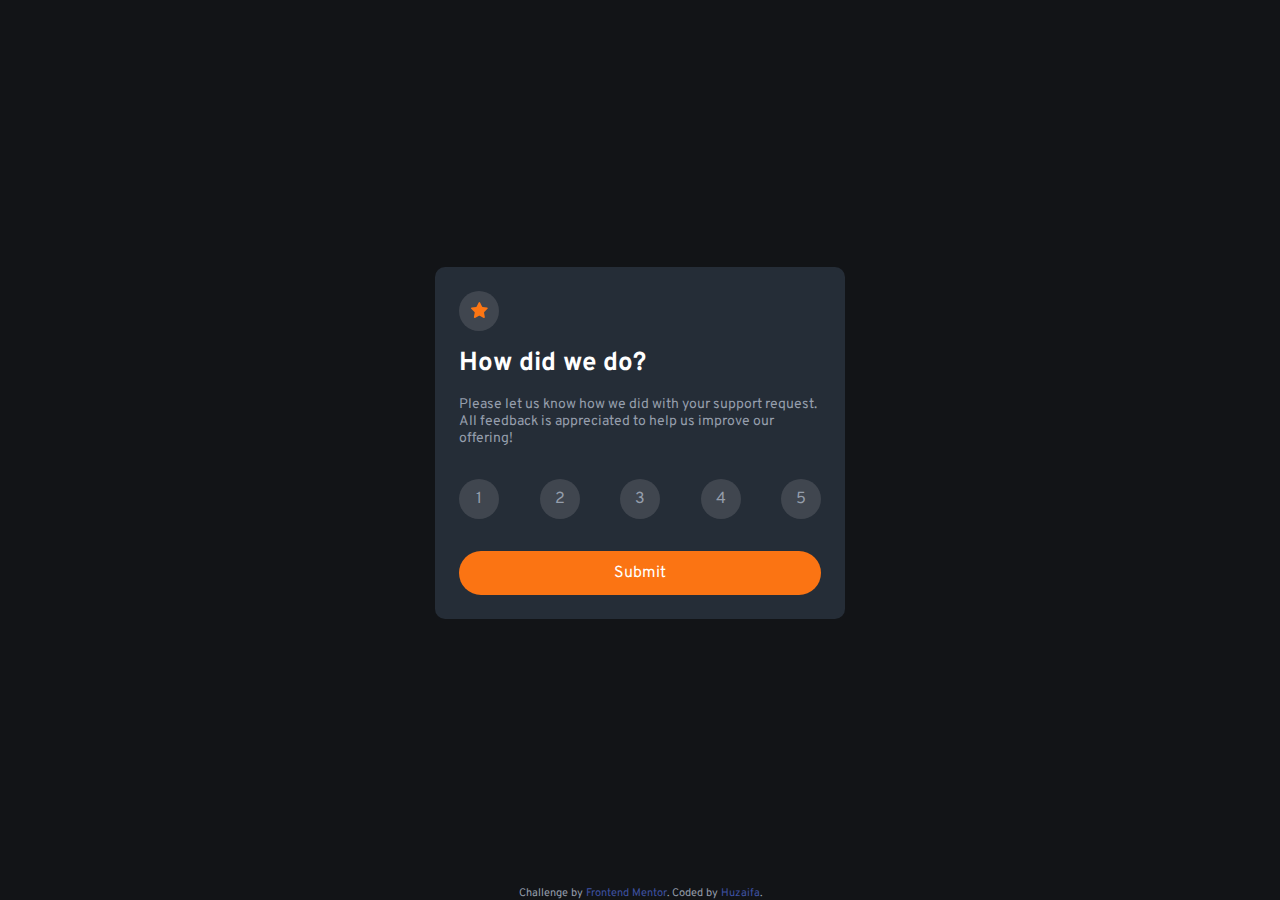
<file: index.html>
<!DOCTYPE html>
<html lang="en">
  <head>
    <meta charset="UTF-8" />
    <meta name="viewport" content="width=device-width, initial-scale=1.0" />
    <!-- displays site properly based on user's device -->
    <link rel="stylesheet" href="./css/globalReset.css" />
    <link rel="stylesheet" href="./css/styles.css" />
    <link
      rel="icon"
      type="image/png"
      sizes="32x32"
      href="./images/favicon-32x32.png"
    />

    <title>Rate Us!</title>

    <!-- Feel free to remove these styles or customise in your own stylesheet 👍 -->
    <style>
      .attribution {
        font-size: 11px;
        text-align: center;
      }
      .attribution a {
        color: hsl(228, 45%, 44%);
      }
    </style>
  </head>
  <body>
    <main>
      <div class="icon-container">
        <img class="icon-star" src="./images/icon-star.svg" alt="" />
      </div>
      <h1>How did we do?</h1>
      <p>
        Please let us know how we did with your support request. All feedback is
        appreciated to help us improve our offering!
      </p>
      <div class="rating-box">
        <span>1</span><span>2</span><span>3</span><span>4</span><span>5</span>
      </div>
      <button class="submit-feedback">
        <a href="/interactive-rating-component-main/thanks">Submit</a>
      </button>
    </main>

    <div class="attribution">
      Challenge by
      <a href="https://www.frontendmentor.io?ref=challenge" target="_blank"
        >Frontend Mentor</a
      >. Coded by <a href="#">Huzaifa</a>.
    </div>
  </body>
</html>
</file>
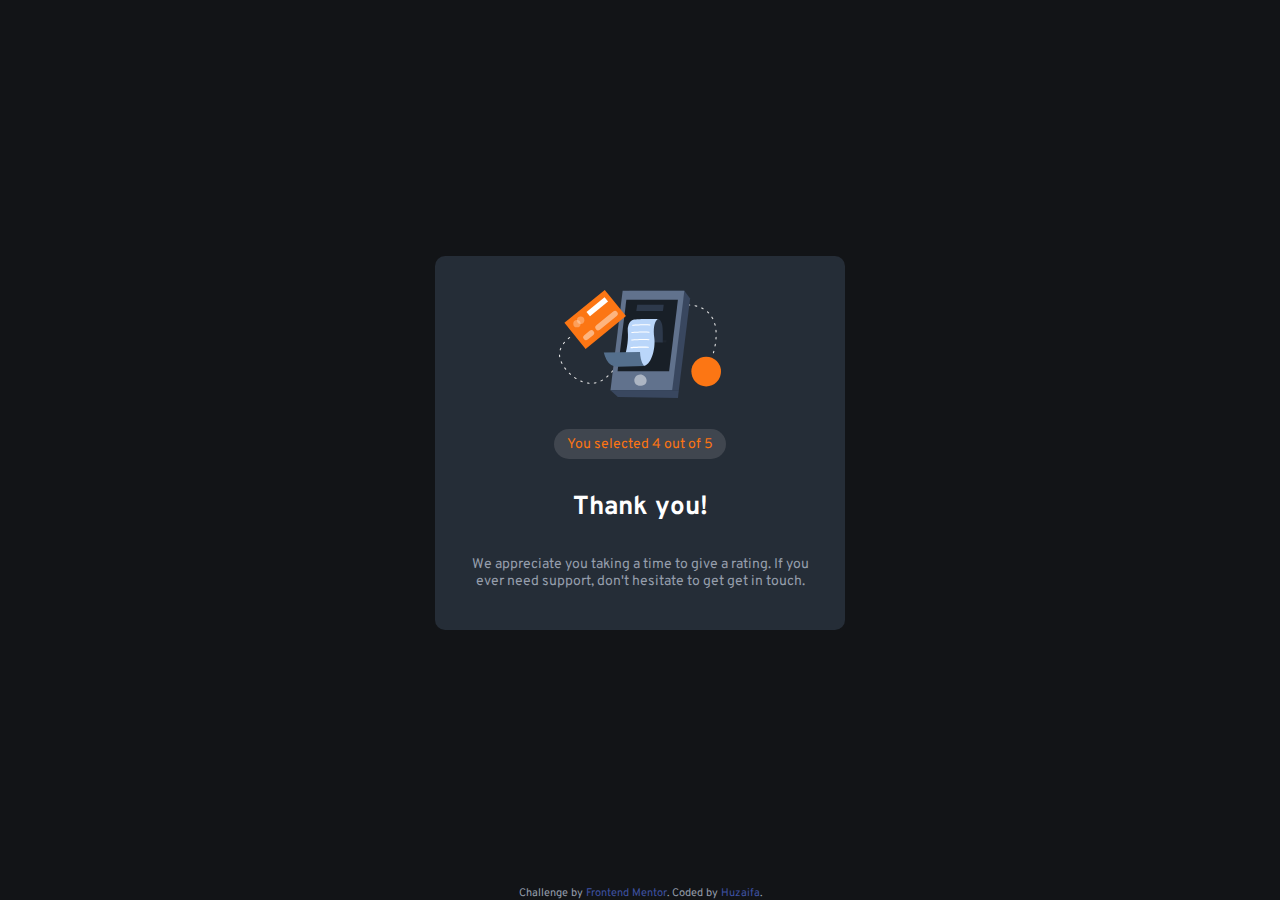
<file: thanks.html>
<!DOCTYPE html>
<html lang="en">
  <head>
    <meta charset="UTF-8" />
    <meta name="viewport" content="width=device-width, initial-scale=1.0" />
    <!-- displays site properly based on user's device -->
    <link rel="stylesheet" href="./css/globalReset.css" />
    <link rel="stylesheet" href="./css/styles.css" />
    <link
      rel="icon"
      type="image/png"
      sizes="32x32"
      href="./images/favicon-32x32.png"
    />

    <title>Rate Us!</title>

    <!-- Feel free to remove these styles or customise in your own stylesheet 👍 -->
    <style>
      .attribution {
        font-size: 11px;
        text-align: center;
      }
      .attribution a {
        color: hsl(228, 45%, 44%);
      }
    </style>
  </head>
  <body>
    <main class="thanks">
      <div class="thankyou-img-container">
        <img class="" src="./images/illustration-thank-you.svg" alt="" />
      </div>
      <div class="selected-rating">You selected 4 out of 5</div>
      <h1 class="thank-you">Thank you!</h1>
      <p class="thank-you-para">
        We appreciate you taking a time to give a rating. If you ever need
        support, don't hesitate to get get in touch.
      </p>
    </main>

    <div class="attribution">
      Challenge by
      <a href="https://www.frontendmentor.io?ref=challenge" target="_blank"
        >Frontend Mentor</a
      >. Coded by <a href="#">Huzaifa</a>.
    </div>
  </body>
</html>
</file>
<file: css/styles.css>
@import url("https://fonts.googleapis.com/css2?family=Overpass:wght@400;700&display=swap");

:root {
  --ff: "Overpass", sans-serif;
  --Orange: hsl(25, 97%, 53%);
  --White: hsl(0, 0%, 100%);
  --LightGrey: hsl(217, 12%, 63%);
  --MediumGrey: hsl(216, 10%, 28%);
  --DarkBlue: hsl(213, 19%, 18%);
  --VeryDarkBlue: hsl(216, 12%, 8%);
}

body {
  display: flex;
  align-items: center;
  justify-content: center;
  flex-direction: column;
  font-family: var(--ff);
  background-color: var(--VeryDarkBlue);
  color: var(--LightGrey);
  height: 100vh;
}
main {
  background-color: var(--DarkBlue);
  margin: auto 1.5rem;
  padding: 1.5rem;
  border-radius: 10px;
  max-width: 410px;
}
.icon-container {
  background-color: var(--MediumGrey);
  width: 40px;
  height: 40px;
  border-radius: 50%;
  position: relative;
  margin-bottom: 1rem;
}
.icon-star {
  position: absolute;
  top: 28%;
  left: 30%;
}
h1 {
  color: white;
  margin-bottom: 1rem;
  font-size: 26px;
}
p {
  margin-bottom: 1rem;
  font-size: 14px;
}
.rating-box {
  margin: 2rem 0;
  display: flex;
  align-items: center;
  justify-content: space-between;
}
.rating-box > span {
  background-color: var(--MediumGrey);
  width: 40px;
  height: 40px;
  border-radius: 50%;
  display: flex;
  align-items: center;
  justify-content: center;
}
.rating-box > span:hover {
  background-color: var(--Orange);
  color: white;
}
.submit-feedback {
  cursor: pointer;
  width: 100%;
  color: white;
  background-color: var(--Orange);
  height: 2.8rem;
  border-radius: 2rem;
}
.submit-feedback:hover {
  background-color: white;
  color: var(--Orange);
}

.thanks {
  display: flex;
  align-items: center;
  justify-content: center;
  flex-direction: column;
  row-gap: 1rem;
}
.thankyou-img-container {
  padding: 0.6rem;
}
.selected-rating {
  font-size: 14px;
  color: var(--Orange);
  background-color: var(--MediumGrey);
  padding: 0.4rem 0.8rem;
  border-radius: 1rem;
}
.thank-you {
  margin: 1rem 0;
}
.thank-you-para {
  text-align: center;
}
</file>
<file: css/globalReset.css>
/* ********************* */
/* RESETS */
/* ********************* */
* {
  margin: 0;
  padding: 0;
  box-sizing: border-box;
}

img,
picture,
video,
canvas,
svg {
  max-inline-size: 100%;
  block-size: auto;
}

a {
  text-decoration: none;
  color: inherit;
}

p,
h1,
h2,
h3,
h4,
h5,
h6 {
  overflow-wrap: break-word;
}

ol,
ul {
  list-style: none;
}

input,
button,
textarea,
select {
  font: inherit;
  border: none;
  background: none;
}
</file>
